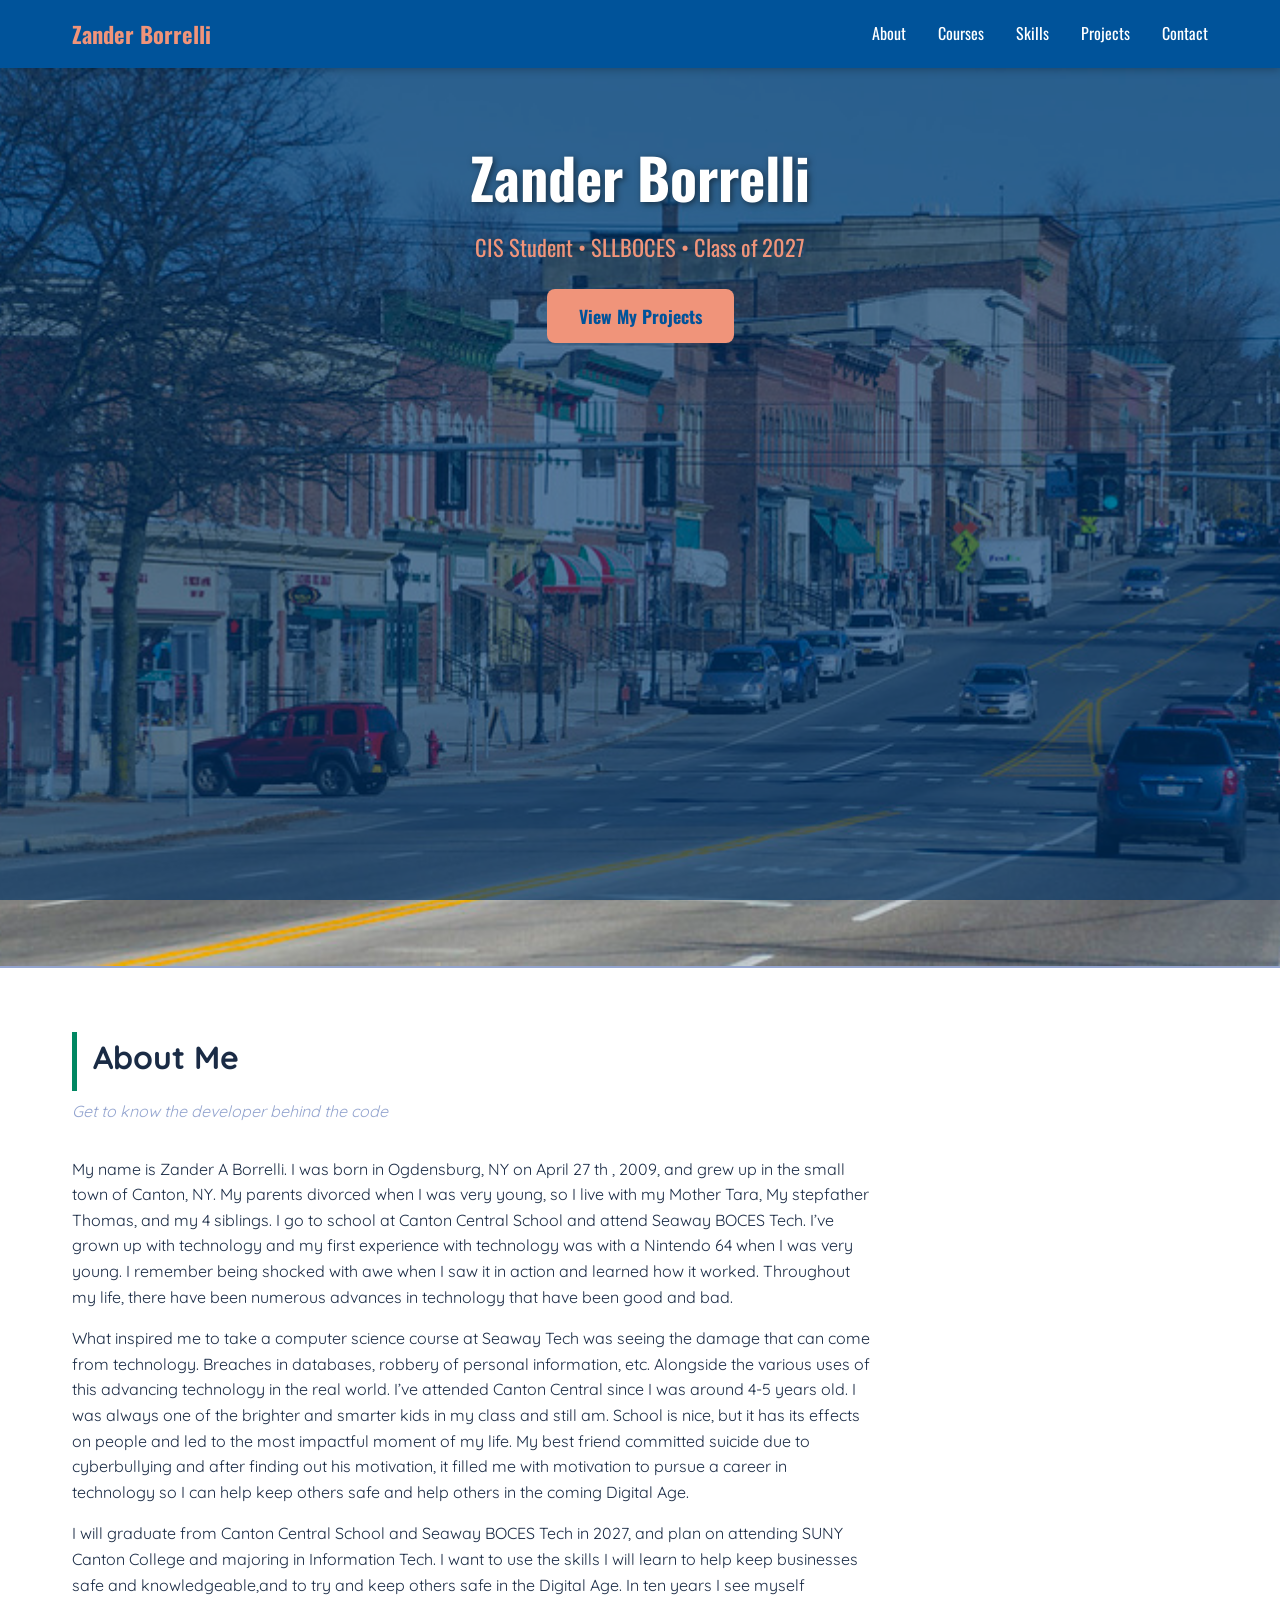
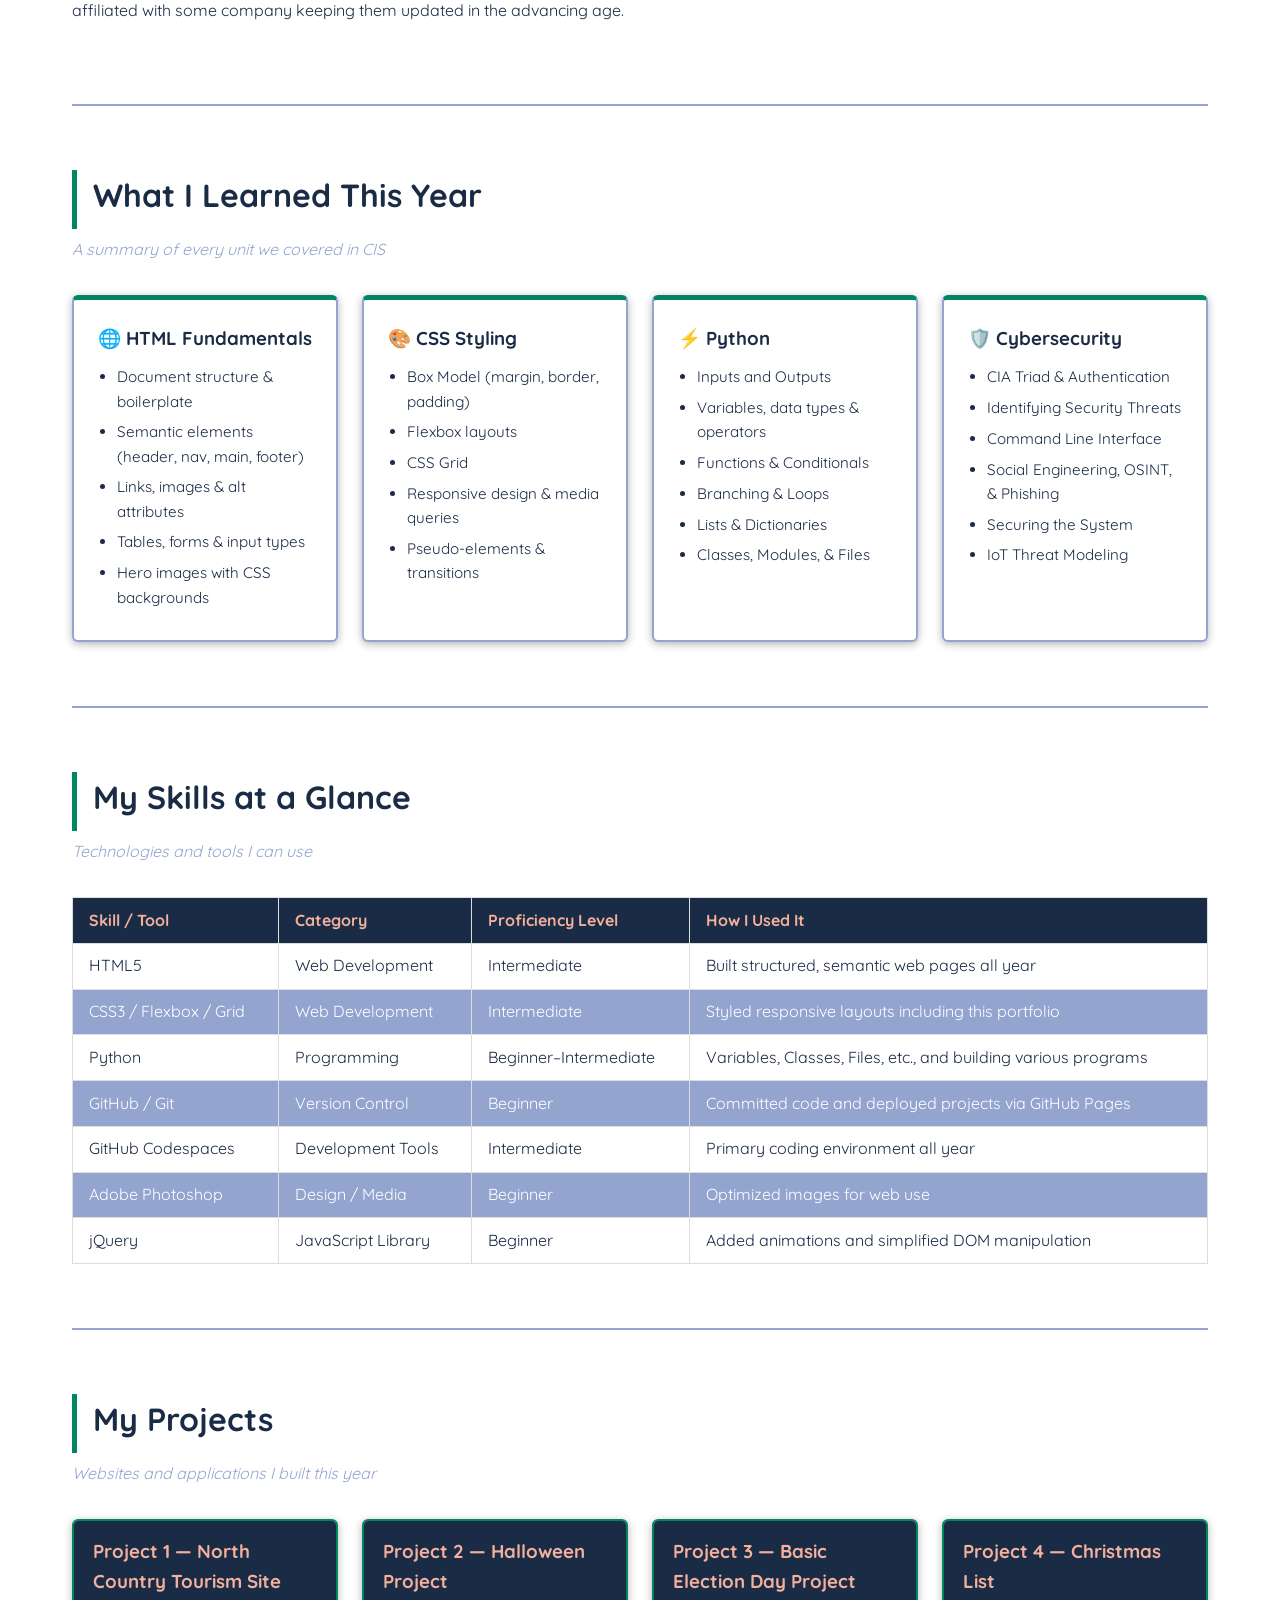
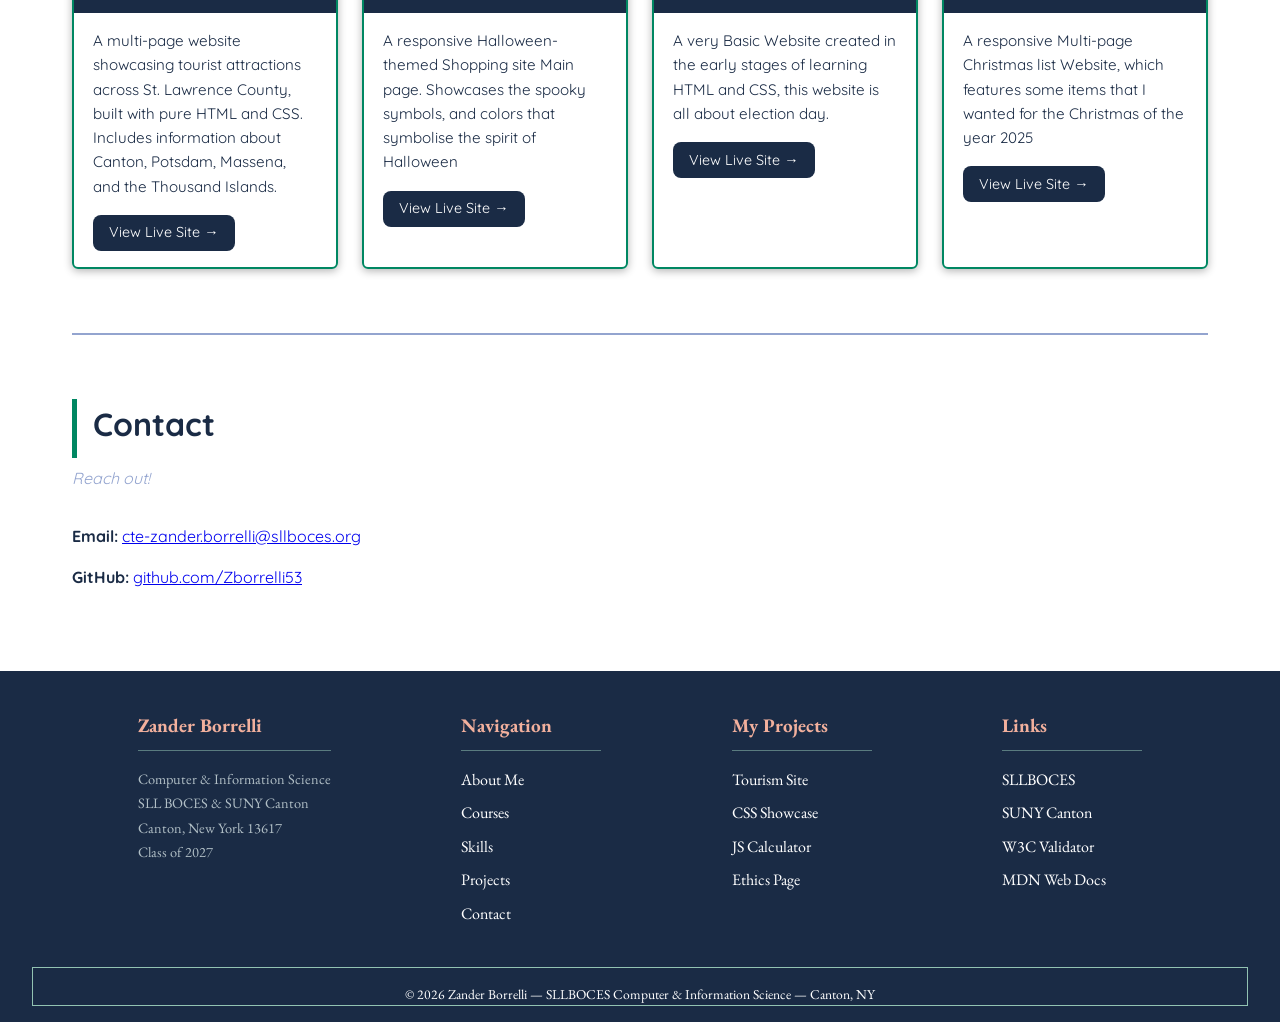
<file: index.html>
<!DOCTYPE html>
<!-- 
  ╔══════════════════════════════════════════════════════════╗
  ║      SLLBOCES  CIS  —  End-of-Year Portfolio Project     ║
  ║      Student Name: _______________________________       ║
  ║      Class Period: ___________  Due: ___________         ║
  ╚══════════════════════════════════════════════════════════╝
-->
<html lang="en">

<head>
  <!-- =====================================================
       HEAD SECTION — Metadata & Stylesheet Links
       ===================================================== -->
  <meta charset="UTF-8">
  <meta name="viewport" content="width=device-width, initial-scale=1.0">
  <title>Student Portfolio | SLLBOCES CIS</title>
  <link rel="stylesheet" href="css/styles.css">
  <link rel="preconnect" href="https://fonts.googleapis.com">
<link rel="preconnect" href="https://fonts.gstatic.com" crossorigin>
<link href="https://fonts.googleapis.com/css2?family=EB+Garamond:ital,wght@0,400..800;1,400..800&family=Oswald:wght@200..700&family=Quicksand:wght@300..700&display=swap" rel="stylesheet">

</head>

<body>

  <!-- ===== HEADER & FLEXBOX NAVIGATION ===== -->
  <header>
    <nav class="main-nav">
      <a href="#" class="nav-logo">Zander Borrelli</a>
      <ul class="nav-links">
        <li><a href="#about">About</a></li>
        <li><a href="#courses">Courses</a></li>
        <li><a href="#skills">Skills</a></li>
        <li><a href="#projects">Projects</a></li>
        <li><a href="#contact">Contact</a></li>
      </ul>
    </nav>
  </header>


  <!-- ===== HERO IMAGE SECTION ===== -->
  <section id="hero">
    <div class="hero-content">
      <h1>Zander Borrelli</h1>
      <p>CIS Student &bull; SLLBOCES &bull; Class of 2027</p>
      <a href="#projects" class="btn">View My Projects</a>
    </div>
  </section>


  <!-- ===== MAIN CONTENT ===== -->
  <main>

    <!-- ABOUT -->
    <section id="about">
      <h2 class="section-title">About Me</h2>
      <p class="section-subtitle">Get to know the developer behind the code</p>

      <p>
        My name is Zander A Borrelli. I was born in Ogdensburg, NY on April 27 th , 2009, and
        grew up in the small town of Canton, NY. My parents divorced when I was very young,
        so I live with my Mother Tara, My stepfather Thomas, and my 4 siblings. I go to school
        at Canton Central School and attend Seaway BOCES Tech. I’ve grown up with
        technology and my first experience with technology was with a Nintendo 64 when I was
        very young. I remember being shocked with awe when I saw it in action and learned
        how it worked. Throughout my life, there have been numerous advances in technology
        that have been good and bad.
      </p>

      <p>
        What inspired me to take a computer science course at
        Seaway Tech was seeing the damage that can come from technology. Breaches in
        databases, robbery of personal information, etc. Alongside the various uses of this
        advancing technology in the real world. I’ve attended Canton Central since I was around
        4-5 years old. I was always one of the brighter and smarter kids in my class and still am.
        School is nice, but it has its effects on people and led to the most impactful moment of
        my life. My best friend committed suicide due to cyberbullying and after finding out his
        motivation, it filled me with motivation to pursue a career in technology so I can help
        keep others safe and help others in the coming Digital Age.
      </p>

      <p>
        I will graduate from Canton Central School and Seaway BOCES Tech in 2027, 
        and plan on attending SUNY Canton College and majoring in Information Tech. 
        I want to use the skills I will learn to help keep businesses safe 
        and knowledgeable,and to try and keep others safe in the Digital Age. 
        In ten years I see myself affiliated with some company keeping them
        updated in the advancing age.
      </p>
    </section>


    <!-- WHAT I LEARNED -->
    <section id="courses">
      <h2 class="section-title">What I Learned This Year</h2>
      <p class="section-subtitle">A summary of every unit we covered in CIS</p>

      <div class="courses-grid">

        <div class="course-card">
          <h3>🌐 HTML Fundamentals</h3>
          <ul>
            <li>Document structure &amp; boilerplate</li>
            <li>Semantic elements (header, nav, main, footer)</li>
            <li>Links, images &amp; alt attributes</li>
            <li>Tables, forms &amp; input types</li>
            <li>Hero images with CSS backgrounds</li>
          </ul>
        </div>

        <div class="course-card">
          <h3>🎨 CSS Styling</h3>
          <ul>
            <li>Box Model (margin, border, padding)</li>
            <li>Flexbox layouts</li>
            <li>CSS Grid</li>
            <li>Responsive design &amp; media queries</li>
            <li>Pseudo-elements &amp; transitions</li>
          </ul>
        </div>

        <div class="course-card">
          <h3>⚡ Python</h3>
          <ul>
            <li>Inputs and Outputs</li>
            <li>Variables, data types &amp; operators</li>
            <li>Functions &amp; Conditionals</li>
            <li>Branching &amp; Loops</li>
            <li>Lists &amp; Dictionaries</li>
            <li>Classes, Modules, &amp; Files</li>
          </ul>
        </div>

        <div class="course-card">
          <h3>🛡️ Cybersecurity</h3>
          <ul>
            <li>CIA Triad &amp; Authentication</li>
            <li>Identifying Security Threats</li>
            <li>Command Line Interface</li>
            <li>Social Engineering, OSINT, &amp; Phishing</li>
            <li>Securing the System</li>
            <li>IoT Threat Modeling</li>
          </ul>
        </div>

      </div>
    </section>


    <!-- SKILLS TABLE -->
    <section id="skills">
      <h2 class="section-title">My Skills at a Glance</h2>
      <p class="section-subtitle">Technologies and tools I can use</p>

      <table class="skills-table">
        <thead>
          <tr>
            <th>Skill / Tool</th>
            <th>Category</th>
            <th>Proficiency Level</th>
            <th>How I Used It</th>
          </tr>
        </thead>
        <tbody>
          <tr>
            <td>HTML5</td>
            <td>Web Development</td>
            <td>Intermediate</td>
            <td>Built structured, semantic web pages all year</td>
          </tr>
          <tr>
            <td>CSS3 / Flexbox / Grid</td>
            <td>Web Development</td>
            <td>Intermediate</td>
            <td>Styled responsive layouts including this portfolio</td>
          </tr>
          <tr>
            <td>Python</td>
            <td>Programming</td>
            <td>Beginner–Intermediate</td>
            <td>Variables, Classes, Files, etc., and building various programs</td>
          </tr>
          <tr>
            <td>GitHub / Git</td>
            <td>Version Control</td>
            <td>Beginner</td>
            <td>Committed code and deployed projects via GitHub Pages</td>
          </tr>
          <tr>
            <td>GitHub Codespaces</td>
            <td>Development Tools</td>
            <td>Intermediate</td>
            <td>Primary coding environment all year</td>
          </tr>
          <tr>
            <td>Adobe Photoshop</td>
            <td>Design / Media</td>
            <td>Beginner</td>
            <td>Optimized images for web use</td>
          </tr>
          <tr>
            <td>jQuery</td>
            <td>JavaScript Library</td>
            <td>Beginner</td>
            <td>Added animations and simplified DOM manipulation</td>
          </tr>
        </tbody>
      </table>
    </section>


    <!-- PROJECTS -->
    <section id="projects">
      <h2 class="section-title">My Projects</h2>
      <p class="section-subtitle">Websites and applications I built this year</p>

      <div class="projects-grid">

        <div class="project-card">
          <div class="project-card-header">
            <h3>Project 1 — North Country Tourism Site</h3>
          </div>
          <div class="project-card-body">
            <p>A multi-page website showcasing tourist attractions across St. Lawrence County,
               built with pure HTML and CSS. Includes information about Canton, Potsdam,
               Massena, and the Thousand Islands.</p>
            <a href="https://zborrelli53.github.io/stLawCoProject/" class="project-link" target="_blank">View Live Site →</a>
          </div>
        </div>

        <div class="project-card">
          <div class="project-card-header">
            <h3>Project 2 — Halloween Project</h3>
          </div>
          <div class="project-card-body">
            <p>A responsive Halloween-themed Shopping site Main page. Showcases the spooky symbols, and colors that symbolise the spirit of Halloween</p>
            <a href="https://zborrelli53.github.io/halloween-2025-jr/" class="project-link" target="_blank">View Live Site →</a>
          </div>
        </div>

        <div class="project-card">
          <div class="project-card-header">
            <h3>Project 3 — Basic Election Day Project</h3>
          </div>
          <div class="project-card-body">
            <p>A very Basic Website created in the early stages of learning HTML and CSS, this website is all about election day.</p>
            <a href="https://yourusername.github.io/js-calculator" class="project-link" target="_blank">View Live Site →</a>
          </div>
        </div>

        <div class="project-card">
          <div class="project-card-header">
            <h3>Project 4 — Christmas List</h3>
          </div>
          <div class="project-card-body">
            <p>A responsive Multi-page Christmas list Website, which features some items that I wanted for the Christmas of the year 2025</p>
            <a href="https://yourusername.github.io/ethics-page" class="project-link" target="_blank">View Live Site →</a>
          </div>
        </div>

      </div>
    </section>


    <!-- CONTACT -->
    <section id="contact">
      <h2 class="section-title">Contact</h2>
      <p class="section-subtitle">Reach out!</p>
      <p>
        <strong>Email:</strong>
        <a href="mailto:cte-zander.borrelli@sllboces.org">cte-zander.borrelli@sllboces.org</a>
      </p>
      <p style="margin-top:0.5rem;">
        <strong>GitHub:</strong>
        <a href="https://github.com/Zborrelli53" target="_blank">github.com/Zborrelli53</a>
      </p>
    </section>

  </main>


  <!-- ===== FOOTER WITH FLEXBOX NAVIGATION BLOCK ===== -->
  <footer>
    <div class="footer-container">

      <!-- Column 1: Branding -->
      <div class="footer-col">
        <h4>Zander Borrelli</h4>
        <p style="color:#b0bec5; font-size:0.9rem; line-height:1.7;">
          Computer &amp; Information Science<br>
          SLL BOCES &amp; SUNY Canton<br>
          Canton, New York 13617<br>
          Class of 2027
        </p>
      </div>

      <!-- Column 2: Site Navigation -->
      <div class="footer-col">
        <h4>Navigation</h4>
        <ul class="footer-nav-links">
          <li><a href="#about">About Me</a></li>
          <li><a href="#courses">Courses</a></li>
          <li><a href="#skills">Skills</a></li>
          <li><a href="#projects">Projects</a></li>
          <li><a href="#contact">Contact</a></li>
        </ul>
      </div>

      <!-- Column 3: Projects Quick Links -->
      <div class="footer-col">
        <h4>My Projects</h4>
        <ul class="footer-nav-links">
          <li><a href="https://yourusername.github.io/tourism-site">Tourism Site</a></li>
          <li><a href="https://yourusername.github.io/css-showcase">CSS Showcase</a></li>
          <li><a href="https://yourusername.github.io/js-calculator">JS Calculator</a></li>
          <li><a href="https://yourusername.github.io/ethics-page">Ethics Page</a></li>
        </ul>
      </div>

      <!-- Column 4: External Links -->
      <div class="footer-col">
        <h4>Links</h4>
        <ul class="footer-nav-links">
          <li><a href="https://www.sllboces.org" target="_blank">SLLBOCES</a></li>
          <li><a href="https://canton.edu" target="_blank">SUNY Canton</a></li>
          <li><a href="https://cyber.org" target="_blank">W3C Validator</a></li>
          <li><a href="https://apps.cyber.org" target="_blank">MDN Web Docs</a></li>
        </ul>
      </div>

    </div><!-- end .footer-container -->

    <div class="footer-bottom">
      <p>&copy; 2026 Zander Borrelli &mdash; SLLBOCES Computer &amp; Information Science &mdash; Canton, NY</p>
    </div>

  </footer>

</body>
</html>
</file>
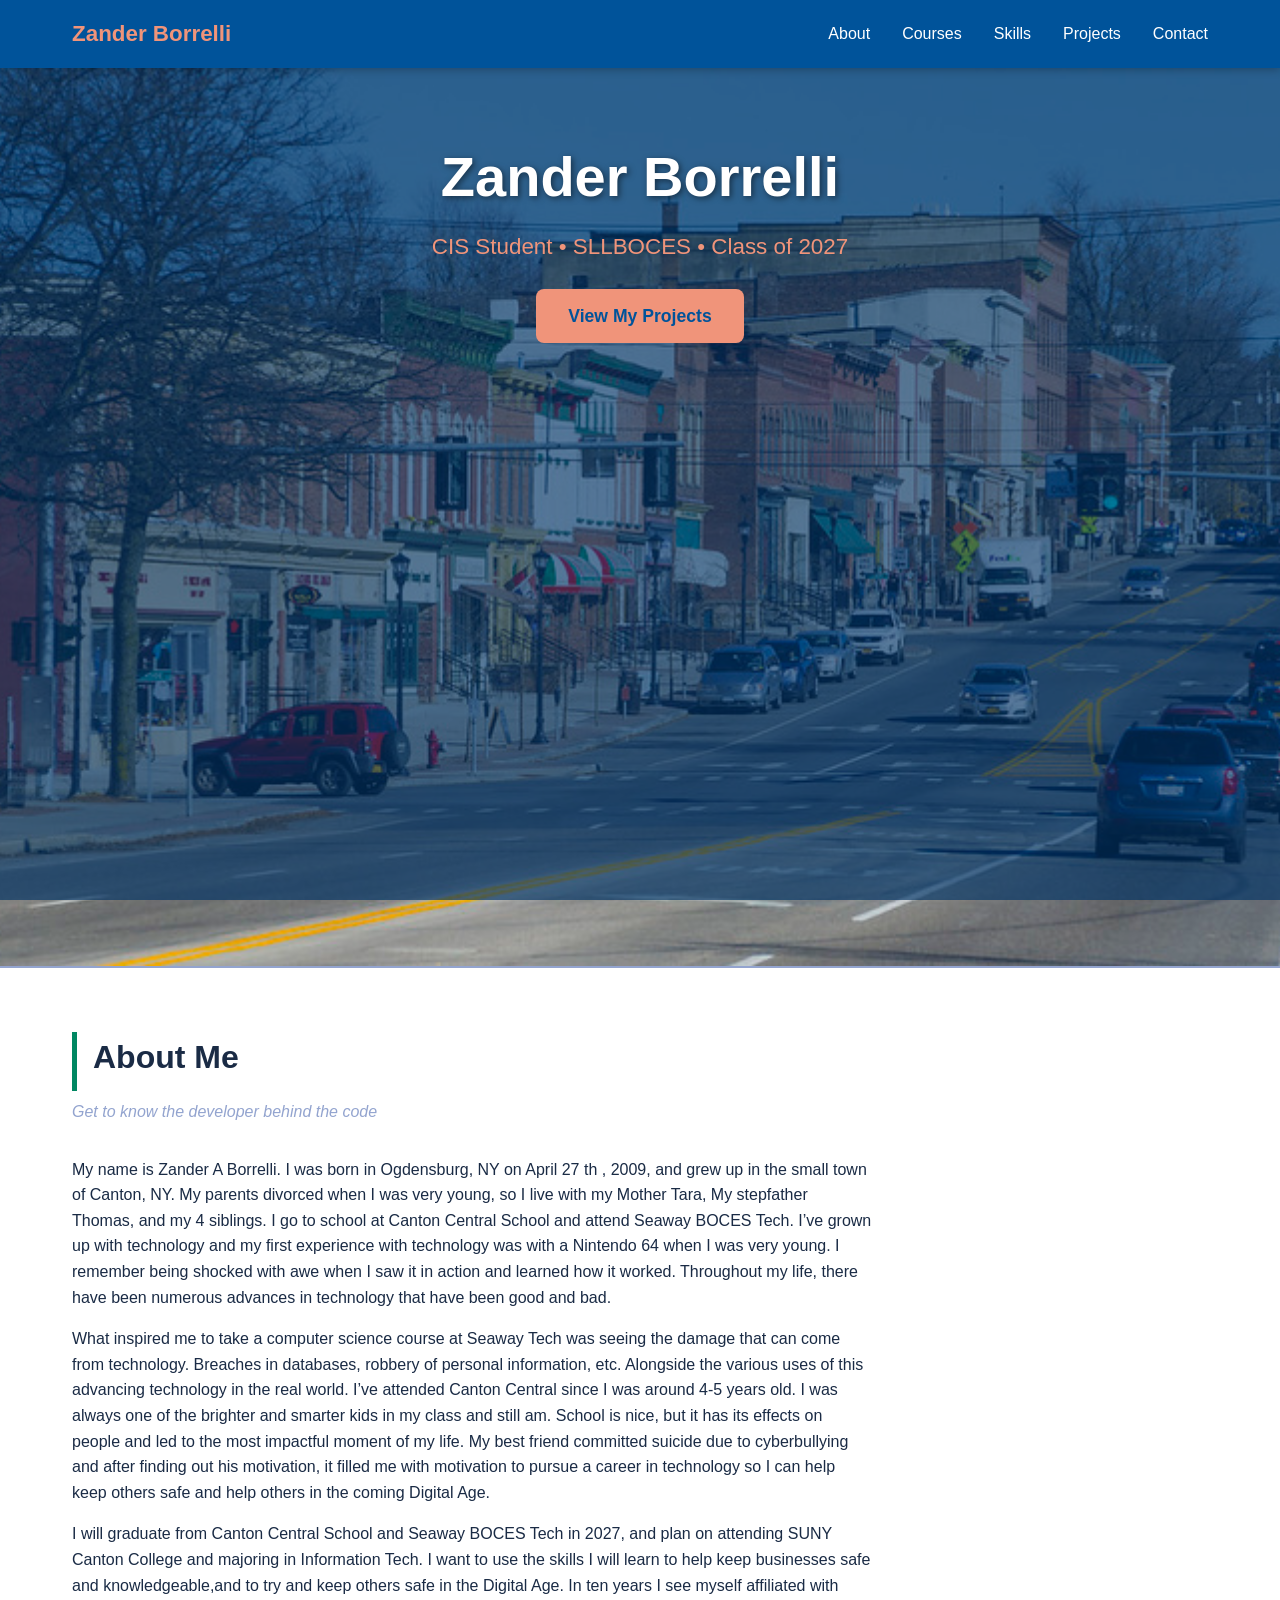
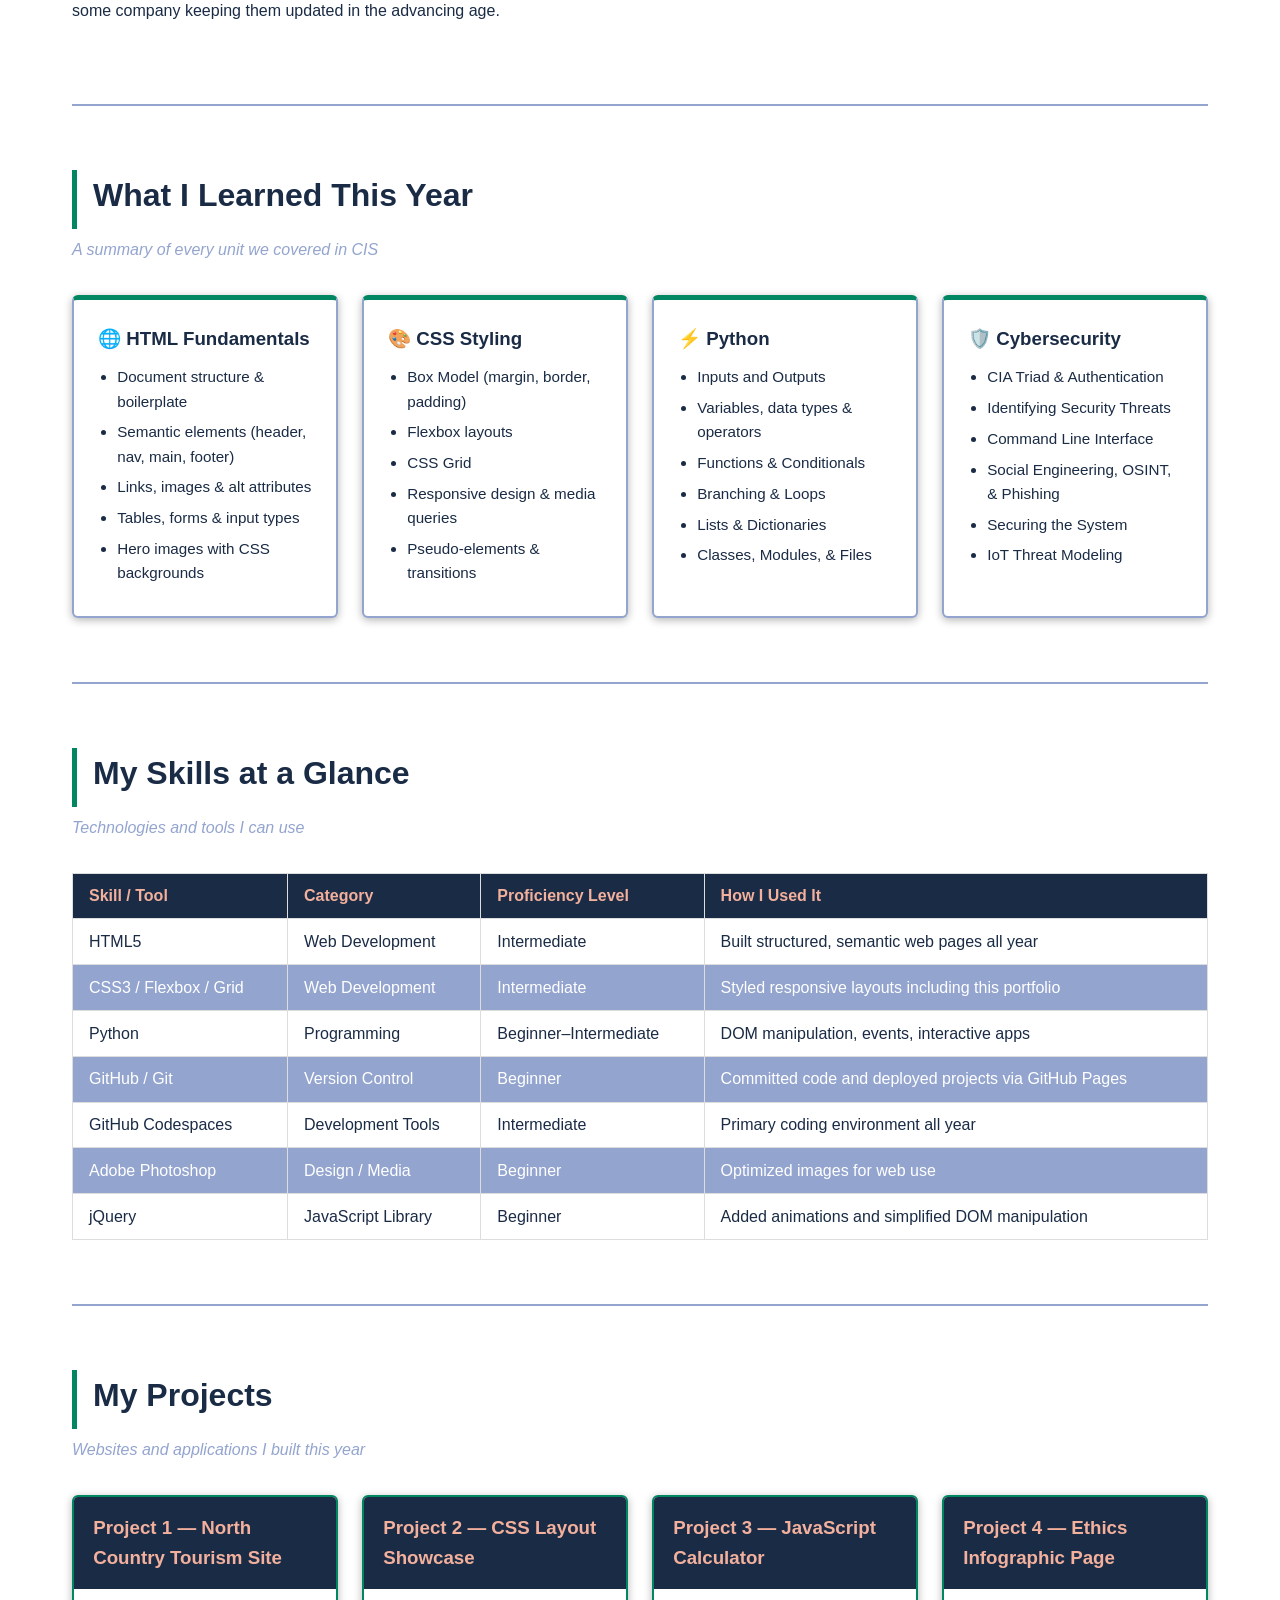
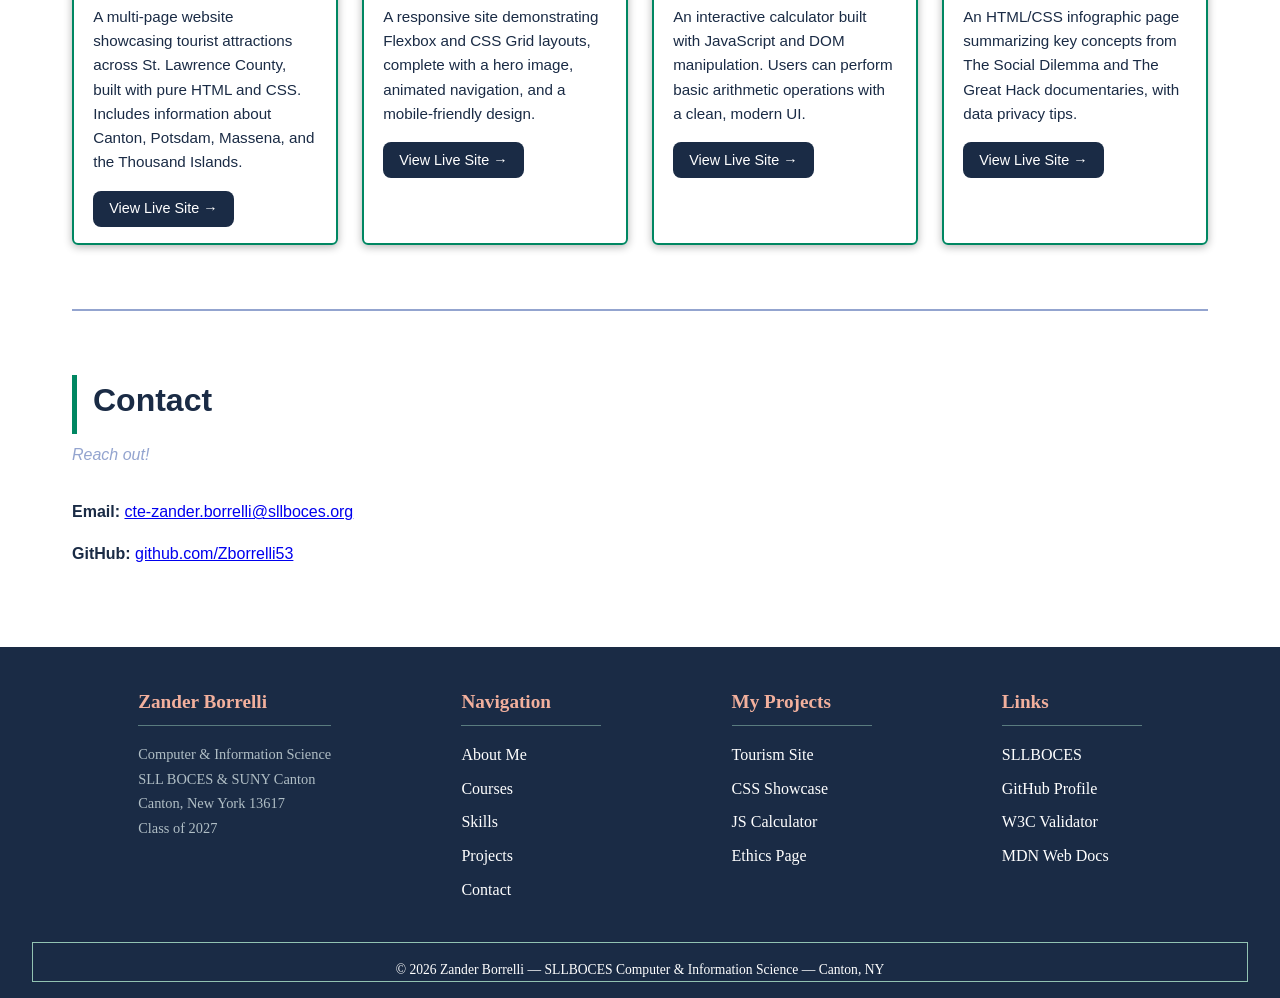
<file: portfolio.html>
<!DOCTYPE html>
<!-- 
  ╔══════════════════════════════════════════════════════════╗
  ║      SLLBOCES  CIS  —  End-of-Year Portfolio Project     ║
  ║      Student Name: _______________________________       ║
  ║      Class Period: ___________  Due: ___________         ║
  ╚══════════════════════════════════════════════════════════╝
-->
<html lang="en">

<head>
  <!-- =====================================================
       HEAD SECTION — Metadata & Stylesheet Links
       ===================================================== -->
  <meta charset="UTF-8">
  <meta name="viewport" content="width=device-width, initial-scale=1.0">
  <title>Student Portfolio | SLLBOCES CIS</title>
  <link rel="stylesheet" href="css/styles.css">

</head>

<body>

  <!-- ===== HEADER & FLEXBOX NAVIGATION ===== -->
  <header>
    <nav class="main-nav">
      <a href="#" class="nav-logo">Zander Borrelli</a>
      <ul class="nav-links">
        <li><a href="#about">About</a></li>
        <li><a href="#courses">Courses</a></li>
        <li><a href="#skills">Skills</a></li>
        <li><a href="#projects">Projects</a></li>
        <li><a href="#contact">Contact</a></li>
      </ul>
    </nav>
  </header>


  <!-- ===== HERO IMAGE SECTION ===== -->
  <section id="hero">
    <div class="hero-content">
      <h1>Zander Borrelli</h1>
      <p>CIS Student &bull; SLLBOCES &bull; Class of 2027</p>
      <a href="#projects" class="btn">View My Projects</a>
    </div>
  </section>


  <!-- ===== MAIN CONTENT ===== -->
  <main>

    <!-- ABOUT -->
    <section id="about">
      <h2 class="section-title">About Me</h2>
      <p class="section-subtitle">Get to know the developer behind the code</p>

      <p>
        My name is Zander A Borrelli. I was born in Ogdensburg, NY on April 27 th , 2009, and
        grew up in the small town of Canton, NY. My parents divorced when I was very young,
        so I live with my Mother Tara, My stepfather Thomas, and my 4 siblings. I go to school
        at Canton Central School and attend Seaway BOCES Tech. I’ve grown up with
        technology and my first experience with technology was with a Nintendo 64 when I was
        very young. I remember being shocked with awe when I saw it in action and learned
        how it worked. Throughout my life, there have been numerous advances in technology
        that have been good and bad.
      </p>

      <p>
        What inspired me to take a computer science course at
        Seaway Tech was seeing the damage that can come from technology. Breaches in
        databases, robbery of personal information, etc. Alongside the various uses of this
        advancing technology in the real world. I’ve attended Canton Central since I was around
        4-5 years old. I was always one of the brighter and smarter kids in my class and still am.
        School is nice, but it has its effects on people and led to the most impactful moment of
        my life. My best friend committed suicide due to cyberbullying and after finding out his
        motivation, it filled me with motivation to pursue a career in technology so I can help
        keep others safe and help others in the coming Digital Age.
      </p>

      <p>
        I will graduate from Canton Central School and Seaway BOCES Tech in 2027, 
        and plan on attending SUNY Canton College and majoring in Information Tech. 
        I want to use the skills I will learn to help keep businesses safe 
        and knowledgeable,and to try and keep others safe in the Digital Age. 
        In ten years I see myself affiliated with some company keeping them
        updated in the advancing age.
      </p>
    </section>


    <!-- WHAT I LEARNED -->
    <section id="courses">
      <h2 class="section-title">What I Learned This Year</h2>
      <p class="section-subtitle">A summary of every unit we covered in CIS</p>

      <div class="courses-grid">

        <div class="course-card">
          <h3>🌐 HTML Fundamentals</h3>
          <ul>
            <li>Document structure &amp; boilerplate</li>
            <li>Semantic elements (header, nav, main, footer)</li>
            <li>Links, images &amp; alt attributes</li>
            <li>Tables, forms &amp; input types</li>
            <li>Hero images with CSS backgrounds</li>
          </ul>
        </div>

        <div class="course-card">
          <h3>🎨 CSS Styling</h3>
          <ul>
            <li>Box Model (margin, border, padding)</li>
            <li>Flexbox layouts</li>
            <li>CSS Grid</li>
            <li>Responsive design &amp; media queries</li>
            <li>Pseudo-elements &amp; transitions</li>
          </ul>
        </div>

        <div class="course-card">
          <h3>⚡ Python</h3>
          <ul>
            <li>Inputs and Outputs</li>
            <li>Variables, data types &amp; operators</li>
            <li>Functions &amp; Conditionals</li>
            <li>Branching &amp; Loops</li>
            <li>Lists &amp; Dictionaries</li>
            <li>Classes, Modules, &amp; Files</li>
          </ul>
        </div>

        <div class="course-card">
          <h3>🛡️ Cybersecurity</h3>
          <ul>
            <li>CIA Triad &amp; Authentication</li>
            <li>Identifying Security Threats</li>
            <li>Command Line Interface</li>
            <li>Social Engineering, OSINT, &amp; Phishing</li>
            <li>Securing the System</li>
            <li>IoT Threat Modeling</li>
          </ul>
        </div>

      </div>
    </section>


    <!-- SKILLS TABLE -->
    <section id="skills">
      <h2 class="section-title">My Skills at a Glance</h2>
      <p class="section-subtitle">Technologies and tools I can use</p>

      <table class="skills-table">
        <thead>
          <tr>
            <th>Skill / Tool</th>
            <th>Category</th>
            <th>Proficiency Level</th>
            <th>How I Used It</th>
          </tr>
        </thead>
        <tbody>
          <tr>
            <td>HTML5</td>
            <td>Web Development</td>
            <td>Intermediate</td>
            <td>Built structured, semantic web pages all year</td>
          </tr>
          <tr>
            <td>CSS3 / Flexbox / Grid</td>
            <td>Web Development</td>
            <td>Intermediate</td>
            <td>Styled responsive layouts including this portfolio</td>
          </tr>
          <tr>
            <td>Python</td>
            <td>Programming</td>
            <td>Beginner–Intermediate</td>
            <td>DOM manipulation, events, interactive apps</td>
          </tr>
          <tr>
            <td>GitHub / Git</td>
            <td>Version Control</td>
            <td>Beginner</td>
            <td>Committed code and deployed projects via GitHub Pages</td>
          </tr>
          <tr>
            <td>GitHub Codespaces</td>
            <td>Development Tools</td>
            <td>Intermediate</td>
            <td>Primary coding environment all year</td>
          </tr>
          <tr>
            <td>Adobe Photoshop</td>
            <td>Design / Media</td>
            <td>Beginner</td>
            <td>Optimized images for web use</td>
          </tr>
          <tr>
            <td>jQuery</td>
            <td>JavaScript Library</td>
            <td>Beginner</td>
            <td>Added animations and simplified DOM manipulation</td>
          </tr>
        </tbody>
      </table>
    </section>


    <!-- PROJECTS -->
    <section id="projects">
      <h2 class="section-title">My Projects</h2>
      <p class="section-subtitle">Websites and applications I built this year</p>

      <div class="projects-grid">

        <div class="project-card">
          <div class="project-card-header">
            <h3>Project 1 — North Country Tourism Site</h3>
          </div>
          <div class="project-card-body">
            <p>A multi-page website showcasing tourist attractions across St. Lawrence County,
               built with pure HTML and CSS. Includes information about Canton, Potsdam,
               Massena, and the Thousand Islands.</p>
            <a href="https://yourusername.github.io/tourism-site" class="project-link" target="_blank">View Live Site →</a>
          </div>
        </div>

        <div class="project-card">
          <div class="project-card-header">
            <h3>Project 2 — CSS Layout Showcase</h3>
          </div>
          <div class="project-card-body">
            <p>A responsive site demonstrating Flexbox and CSS Grid layouts, complete with
               a hero image, animated navigation, and a mobile-friendly design.</p>
            <a href="https://yourusername.github.io/css-showcase" class="project-link" target="_blank">View Live Site →</a>
          </div>
        </div>

        <div class="project-card">
          <div class="project-card-header">
            <h3>Project 3 — JavaScript Calculator</h3>
          </div>
          <div class="project-card-body">
            <p>An interactive calculator built with JavaScript and DOM manipulation.
               Users can perform basic arithmetic operations with a clean, modern UI.</p>
            <a href="https://yourusername.github.io/js-calculator" class="project-link" target="_blank">View Live Site →</a>
          </div>
        </div>

        <div class="project-card">
          <div class="project-card-header">
            <h3>Project 4 — Ethics Infographic Page</h3>
          </div>
          <div class="project-card-body">
            <p>An HTML/CSS infographic page summarizing key concepts from The Social Dilemma
               and The Great Hack documentaries, with data privacy tips.</p>
            <a href="https://yourusername.github.io/ethics-page" class="project-link" target="_blank">View Live Site →</a>
          </div>
        </div>

      </div>
    </section>


    <!-- CONTACT -->
    <section id="contact">
      <h2 class="section-title">Contact</h2>
      <p class="section-subtitle">Reach out!</p>
      <p>
        <strong>Email:</strong>
        <a href="mailto:cte-zander.borrelli@sllboces.org">cte-zander.borrelli@sllboces.org</a>
      </p>
      <p style="margin-top:0.5rem;">
        <strong>GitHub:</strong>
        <a href="https://github.com/Zborrelli53" target="_blank">github.com/Zborrelli53</a>
      </p>
    </section>

  </main>


  <!-- ===== FOOTER WITH FLEXBOX NAVIGATION BLOCK ===== -->
  <footer>
    <div class="footer-container">

      <!-- Column 1: Branding -->
      <div class="footer-col">
        <h4>Zander Borrelli</h4>
        <p style="color:#b0bec5; font-size:0.9rem; line-height:1.7;">
          Computer &amp; Information Science<br>
          SLL BOCES &amp; SUNY Canton<br>
          Canton, New York 13617<br>
          Class of 2027
        </p>
      </div>

      <!-- Column 2: Site Navigation -->
      <div class="footer-col">
        <h4>Navigation</h4>
        <ul class="footer-nav-links">
          <li><a href="#about">About Me</a></li>
          <li><a href="#courses">Courses</a></li>
          <li><a href="#skills">Skills</a></li>
          <li><a href="#projects">Projects</a></li>
          <li><a href="#contact">Contact</a></li>
        </ul>
      </div>

      <!-- Column 3: Projects Quick Links -->
      <div class="footer-col">
        <h4>My Projects</h4>
        <ul class="footer-nav-links">
          <li><a href="https://yourusername.github.io/tourism-site">Tourism Site</a></li>
          <li><a href="https://yourusername.github.io/css-showcase">CSS Showcase</a></li>
          <li><a href="https://yourusername.github.io/js-calculator">JS Calculator</a></li>
          <li><a href="https://yourusername.github.io/ethics-page">Ethics Page</a></li>
        </ul>
      </div>

      <!-- Column 4: External Links -->
      <div class="footer-col">
        <h4>Links</h4>
        <ul class="footer-nav-links">
          <li><a href="https://www.sllboces.org" target="_blank">SLLBOCES</a></li>
          <li><a href="https://github.com/Zborrelli53" target="_blank">GitHub Profile</a></li>
          <li><a href="https://validator.w3.org" target="_blank">W3C Validator</a></li>
          <li><a href="https://developer.mozilla.org" target="_blank">MDN Web Docs</a></li>
        </ul>
      </div>

    </div><!-- end .footer-container -->

    <div class="footer-bottom">
      <p>&copy; 2026 Zander Borrelli &mdash; SLLBOCES Computer &amp; Information Science &mdash; Canton, NY</p>
    </div>

  </footer>

</body>
</html>
</file>
<file: css/styles.css>
/* ===============================================
       CSS RESET & BASE STYLES
=============================================== */
* {
     margin: 0;
     padding: 0;
     box-sizing: border-box;
     
}

/* -----------------------------------------------
    TODO #2: SLLBOCES Color Scheme
    Replace the placeholder values below with the
    actual SLLBOCES colors:
----------------------------------------------- */
@import url('https://fonts.googleapis.com/css2?family=EB+Garamond:ital,wght@0,400..800;1,400..800&family=Oswald:wght@200..700&family=Quicksand:wght@300..700&display=swap');

:root {        
     --color-blue:  #00539A;
     --color-green:  #008762;
     --color-gold:  #FFD66B;
     --color-ltgold:  #fee4a1;
     --color-white:  #FFFFFF;
     --color-dark:  #1A2B45;
     --color-ltblue:    #93A4CF;
     --color-ltgreen:    #92C3B2;
     --color-peach: #f0947a;
     --color-ltpeach: #f2b09d;

     /* Typography */
     --font-main: 'EB Garamond', Garamond, serif;
     --font-bold: 'Oswald', Arial, sans-serif;
     --font-reg: 'Quicksand', Arial, sans-serif;

     /* Spacing Scale */
     --spacing-sm: 0.75rem;
     --spacing-md: 1.5rem;
     --spacing-lg: 3rem;

     /* Borders */
     --radius: 8px;
     --border-gold: 2px solid var(--color-gold);
}

body {
     font-family: var(--font-main);
     color: var(--color-dark);
     line-height: 1.6;
}

/* ===============================================
    NAVIGATION — Flexbox Required!
    =============================================== */
header {
     background-color: var(--color-blue);
     position: sticky;
     top: 0;
     left: 0;
     z-index: 100;
     box-shadow: 0 2px 8px rgba(0, 0, 0, 0.25);
}

/* TODO #3: Complete the Flexbox navigation styles.
    The .main-nav should:
    - Use display: flex
    - Place the logo on the LEFT and links on the RIGHT
    - Vertically center all items
    - Add padding of 1rem 2rem
    Hint: use justify-content and align-items            */
.main-nav {
      display: flex;
      justify-content: space-between;
      align-items: center;
      padding: 1rem 2rem;
      max-width: 1200px;
      margin: 0 auto;
      font-family: var(--font-bold);
}

.nav-logo {
     font-size: 1.4rem;
     font-weight: bold;
     color: var(--color-peach);
     text-decoration: none;
}

.nav-links {
     list-style: none;
     display: flex;
     gap: 2rem;
}

.nav-links a {
     color: var(--color-white);
     text-decoration: none;
     font-size: 1rem;
     transition: color 0.5s;
}

.nav-links a:hover {
     color: var(--color-gold);
}

/* ===============================================
    HERO IMAGE SECTION
    =============================================== */
/* TODO #4: Complete the hero image CSS.
    - Set background-image to your hero image file
        (place the image in an /images/ folder first)
    - background-size should COVER the entire section
    - background-position should CENTER the image
    - Set a min-height of 100vh (full screen height)
    - Add display:flex, align-items:center, justify-content:center */
#hero {
     background-image: url(../images/Canton.jpg);
     background-size: cover;
     background-position: center;
     min-height: 100vh;
     font-family: var(--font-bold);
     overflow: hidden;
}

/* Dark overlay on the hero image for text readability */
#hero::before {
     content: '';
     position: absolute;
     top: 0;
     left: 0;
     width: 100%;
     height: 100%;
     background: rgba(0, 51, 102, 0.65);

}

.hero-content {
     position: relative;
     text-align: center;
     color: var(--color-white);
     z-index: 1;
}

.hero-content h1 {
     font-size: 3.5rem;
     margin-bottom: 0.5rem;
     text-shadow: 2px 2px 6px rgba(0,0,0,0.5);
}

.hero-content p {
     font-size: 1.4rem;
     color: var(--color-peach);
     margin-bottom: 1.5rem;
}

.btn {
     display: inline-block;
     background-color: var(--color-peach);
     color: var(--color-blue);
     padding: 0.8rem 2rem;
     border-radius: var(--radius);
     text-decoration: none;
     font-weight: bold;
     font-size: 1.1rem;
     transition: background-color 0.5s;
}

.btn:hover {
     background-color: var(--color-ltpeach);
}

/* ===============================================
    MAIN CONTENT SECTIONS
    =============================================== */
main {
     max-width: 1200px;
     margin: 0 auto;
     padding: 0 2rem;
     font-family: var(--font-reg);
}

main p {
     margin-bottom: 1rem;
}

main #about p {
     max-width: 800px;
}

section {
     padding: 4rem 0;
     border-bottom: 2px solid var(--color-ltblue);
}

section:last-child {
     border-bottom: none;
}

.section-title {
     font-size: 2rem;
     color: var(--color-dark);
     margin-bottom: 0.5rem;
     padding-bottom: 0.5rem;
     border-left: 5px solid var(--color-green);
     padding-left: 1rem;
}

.section-subtitle {
     color: var(--color-ltblue);
     margin-bottom: 2rem;
     font-style: italic;
}

/* ===============================================
    COURSES GRID — What I Learned
    =============================================== */
.courses-grid {
     display: flex;
     flex-wrap: wrap;
     gap: 1.5rem;
     margin-top: 1.5rem;
}

.course-card {
     flex: 1 1 220px;
     background-color: var(--color-white);
     border: 2px solid var(--color-ltblue);
     border-top: 5px solid var(--color-green);
     border-radius: 6px;
     padding: 1.5rem;
     box-shadow: 0 2px 8px rgba(0,0,0,0.3);
}

.course-card h3 {
     color: var(--color-dark);
     margin-bottom: 0.75rem;
}

.course-card ul {
     padding-left: 1.2rem;
}

.course-card li {
     margin-bottom: 0.4rem;
     font-size: 0.95rem;
}

/* ===============================================
    PROJECTS SECTION
    =============================================== */
.projects-grid {
     display: flex;
     flex-wrap: wrap;
     gap: 1.5rem;
     margin-top: 1.5rem;
}

.project-card {
     flex: 1 1 256px;
     border: 2px solid var(--color-green);
     border-radius: 6px;
     overflow: hidden;
     box-shadow: 0 2px 8px rgba(0,0,0,0.3);
}

.project-card-header {
     background-color: var(--color-dark);
     padding: 1rem 1.2rem;
     color: var(--color-peach);
}

.project-card-header h3 {
     color: var(--color-ltpeach);
}

.project-card-body {
     padding: 1rem 1.2rem;
}

.project-card-body p {
     margin-bottom: 1rem;
     font-size: 0.95rem;
}

.project-link {
     display: inline-block;
     background-color: var(--color-dark);
     color: var(--color-white);
     padding: 0.4rem 1rem;
     text-decoration: none;
     font-size: 0.9rem;
     border-radius: var(--radius);
     transition: background-color 0.5s ease;
}

.project-link:hover {
     background-color: var(--color-blue);
}

/* ===============================================
    SKILLS TABLE
    =============================================== */
.skills-table {
     width: 100%;
     border-collapse: collapse;
     margin-top: var(--spacing-sm);
}

.skills-table th {
     background-color: var(--color-dark);
     color: var(--color-ltpeach);
     font-weight: 600px;

}

.skills-table th,
.skills-table td {
     padding: 0.6rem 1rem;
     border: 1px solid #ddd;
     text-align: left;
}

.skills-table tr:nth-child(even) {
     background-color: var(--color-ltblue);
     color: var(--color-white);
}

.skills-table tr:hover {
     background-color: var(--color-blue);
     color: var(--color-white);

}

/* ===============================================
    FOOTER — Flexbox Required!
    =============================================== */
footer {
     background-color: var(--color-dark);
     color: var(--color-white);
     padding: 2.5rem 2rem 1rem;
}

/* TODO #5: Complete the footer Flexbox layout.
    The .footer-container should:
    - Use display: flex
    - Wrap items when the screen is narrow (flex-wrap)
    - Space the columns evenly across the footer
    - Add a gap between columns               */
.footer-container {
     display: flex;
     flex-wrap: wrap;
     justify-content: space-evenly;
     gap: 2rem;
     max-width: 1200px;
     margin: 0 auto;
}

.footer-col {
     min-width: 140px;
}

.footer-col h4 {
     color: var(--color-ltpeach);
     margin-bottom: 1rem;
     font-size: 1.2rem;
     border-bottom: 1px solid #92c3b288;
     padding-bottom: 0.5rem;
}

.footer-nav-links {
     list-style: none;
     padding: 0;
}

.footer-nav-links li {
     margin-bottom: 0.5rem;
}

.footer-nav-links a {
     color: var(--color-white);
     text-decoration: none;
}

.footer-nav-links a:hover {
     color: var(--color-peach);
}

.footer-bottom {
     text-align: center;
     margin-top: 2rem;
     padding-top: 1rem;
     border: 1px solid var(--color-ltgreen);
     font-size: 0.85rem;
     color: var(--color);
}
</file>
